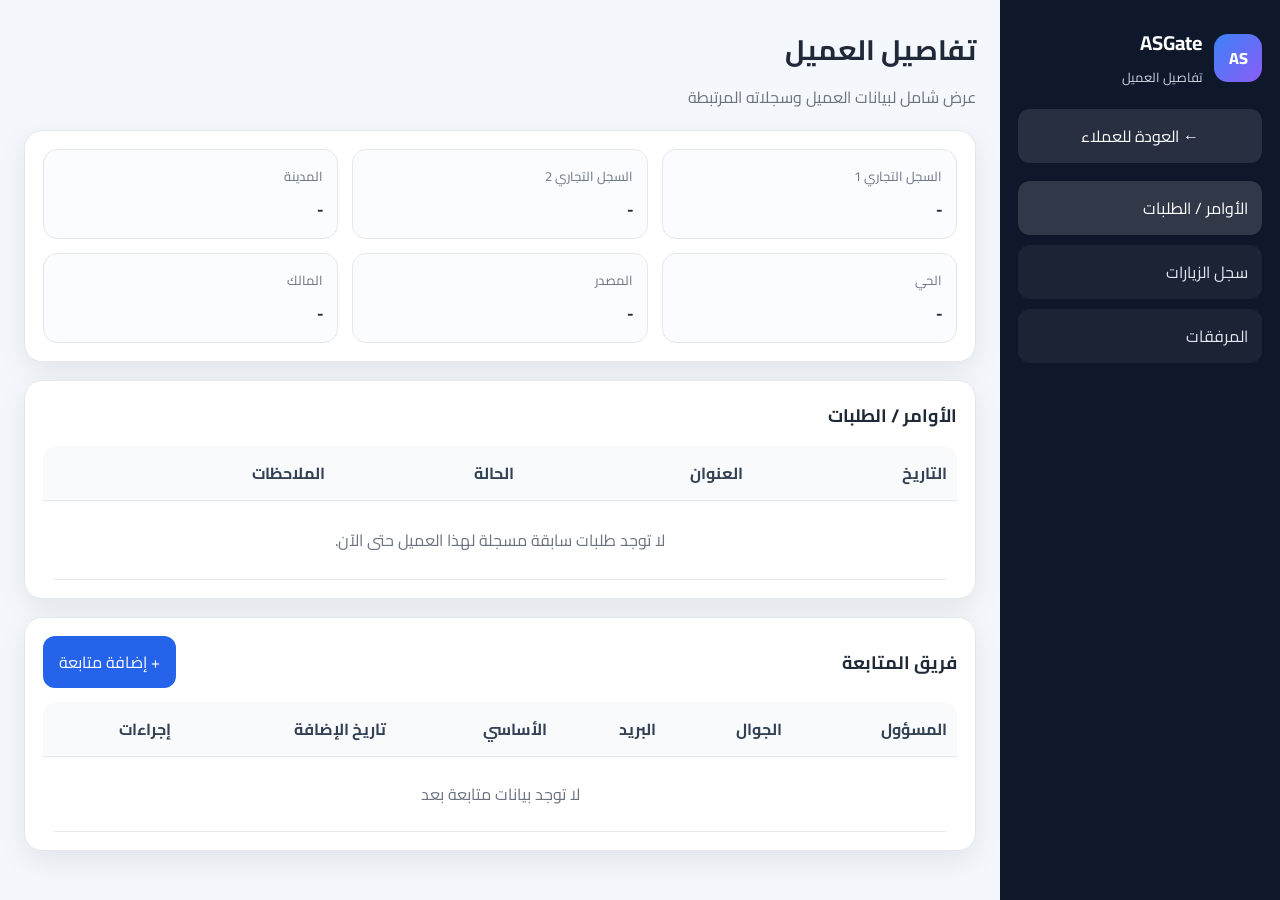
<file: customer-details.html>
<!DOCTYPE html>
<html lang="ar" dir="rtl">
<head>
  <meta charset="UTF-8" />
  <meta name="viewport" content="width=device-width, initial-scale=1.0" />
  <title>ASGate - تفاصيل العميل</title>
  <link rel="preconnect" href="https://fonts.googleapis.com">
  <link rel="preconnect" href="https://fonts.gstatic.com" crossorigin>
  <link href="https://fonts.googleapis.com/css2?family=Cairo:wght@400;600;700;800&display=swap" rel="stylesheet">
  <link rel="stylesheet" href="customer-details.css" />
</head>
<body>
  <div class="page">
    <aside class="sidebar">
      <div class="brand">
        <div class="brand-logo">AS</div>
        <div class="brand-text">
          <h1>ASGate</h1>
          <span>تفاصيل العميل</span>
        </div>
      </div>

      <button class="back-btn" onclick="goBackAndFocus()">← العودة للعملاء</button>

      <nav class="menu">
        <button class="tab-btn active" id="btn-o" onclick="openTab('o-history')">الأوامر / الطلبات</button>
        <button class="tab-btn" id="btn-v" onclick="openTab('v-history')">سجل الزيارات</button>
        <button class="tab-btn" id="btn-a" onclick="openTab('attachments')">المرفقات</button>
      </nav>
    </aside>

    <main class="content">
      <header class="topbar">
        <div>
          <h2 id="c-name">تفاصيل العميل</h2>
          <p>عرض شامل لبيانات العميل وسجلاته المرتبطة</p>
        </div>
      </header>

      <section class="client-card">
        <div class="client-grid">
          <div class="info-box"><span>السجل التجاري 1</span><strong id="c-cr1">-</strong></div>
          <div class="info-box"><span>السجل التجاري 2</span><strong id="c-cr2">-</strong></div>
          <div class="info-box"><span>المدينة</span><strong id="c-city">-</strong></div>
          <div class="info-box"><span>الحي</span><strong id="c-district">-</strong></div>
          <div class="info-box"><span>المصدر</span><strong id="c-source">-</strong></div>
          <div class="info-box"><span>المالك</span><strong id="c-owner">-</strong></div>
        </div>
      </section>

      <section class="panel">
        <div class="panel-head">
          <h3 id="tabTitle">الأوامر / الطلبات</h3>
        </div>
        <div class="table-wrap">
          <table class="data-table">
            <thead>
              <tr id="tableHeadRow">
                <th>التاريخ</th>
                <th>العنوان</th>
                <th>الحالة</th>
                <th>الملاحظات</th>
              </tr>
            </thead>
            <tbody id="contentBody"></tbody>
          </table>
        </div>
      </section>

      <section class="panel">
        <div class="panel-head">
          <h3>فريق المتابعة</h3>
          <button class="btn btn-primary" onclick="addNewManagerRow()">+ إضافة متابعة</button>
        </div>
        <div class="table-wrap">
          <table class="data-table">
            <thead>
              <tr>
                <th>المسؤول</th>
                <th>الجوال</th>
                <th>البريد</th>
                <th>الأساسي</th>
                <th>تاريخ الإضافة</th>
                <th>إجراءات</th>
              </tr>
            </thead>
            <tbody id="managerTableBody"></tbody>
          </table>
        </div>
      </section>
    </main>
  </div>

  <script src="customer-details.js"></script>
</body>
</html>
</file>
<file: customer-details.css>
:root{
  --bg:#f4f7fb;
  --card:#fff;
  --text:#1f2937;
  --muted:#6b7280;
  --border:#e5e7eb;
  --primary:#2563eb;
  --primary-dark:#1d4ed8;
  --shadow:0 10px 30px rgba(15,23,42,.08);
  --radius:18px;
}

*{box-sizing:border-box}
html,body{margin:0;padding:0;font-family:'Cairo',sans-serif;background:var(--bg);color:var(--text)}
body{direction:rtl}
button,input{font:inherit}
.page{display:flex;min-height:100vh}

.sidebar{
  width:280px;background:#0f172a;color:#fff;padding:24px 18px;
  display:flex;flex-direction:column;gap:18px;
}
.brand{display:flex;align-items:center;gap:12px}
.brand-logo{
  width:48px;height:48px;border-radius:14px;
  background:linear-gradient(135deg,#3b82f6,#8b5cf6);
  display:grid;place-items:center;font-weight:800;
}
.brand-text h1{margin:0;font-size:20px}
.brand-text span{color:#cbd5e1;font-size:13px}

.back-btn{
  border:0;background:rgba(255,255,255,.1);color:#fff;
  padding:12px 14px;border-radius:12px;cursor:pointer;
}

.menu{display:flex;flex-direction:column;gap:10px}
.tab-btn{
  border:0;padding:12px 14px;border-radius:12px;background:rgba(255,255,255,.05);
  color:#e2e8f0;text-align:right;cursor:pointer;transition:.2s ease;
}
.tab-btn.active,.tab-btn:hover{background:rgba(255,255,255,.14);color:#fff}

.content{flex:1;padding:24px}
.topbar{margin-bottom:18px}
.topbar h2{margin:0;font-size:28px}
.topbar p{margin:6px 0 0;color:var(--muted)}

.client-card,
.panel{
  background:var(--card);border:1px solid var(--border);box-shadow:var(--shadow);
  border-radius:var(--radius);padding:18px;margin-bottom:18px;
}

.client-grid{
  display:grid;grid-template-columns:repeat(3,minmax(0,1fr));gap:14px;
}
.info-box{
  padding:14px;border:1px solid var(--border);border-radius:14px;background:#fafcff;
}
.info-box span{display:block;color:var(--muted);font-size:13px;margin-bottom:6px}
.info-box strong{font-size:16px}

.panel-head{
  display:flex;align-items:center;justify-content:space-between;gap:12px;margin-bottom:14px;
}
.panel-head h3{margin:0;font-size:18px}

.btn{
  border:0;border-radius:12px;padding:11px 16px;cursor:pointer;
}
.btn-primary{background:var(--primary);color:#fff}
.btn-primary:hover{background:var(--primary-dark)}

.table-wrap{overflow:auto;border-radius:14px}
.data-table{width:100%;border-collapse:collapse;min-width:900px}
.data-table th,.data-table td{
  border-bottom:1px solid var(--border);padding:12px 10px;text-align:right;white-space:nowrap;vertical-align:top;
}
.data-table th{background:#f8fafc;color:#334155}

@media (max-width: 1024px){
  .page{flex-direction:column}
  .sidebar{width:100%}
  .client-grid{grid-template-columns:1fr}
  .panel-head{flex-direction:column;align-items:stretch}
}
</file>
